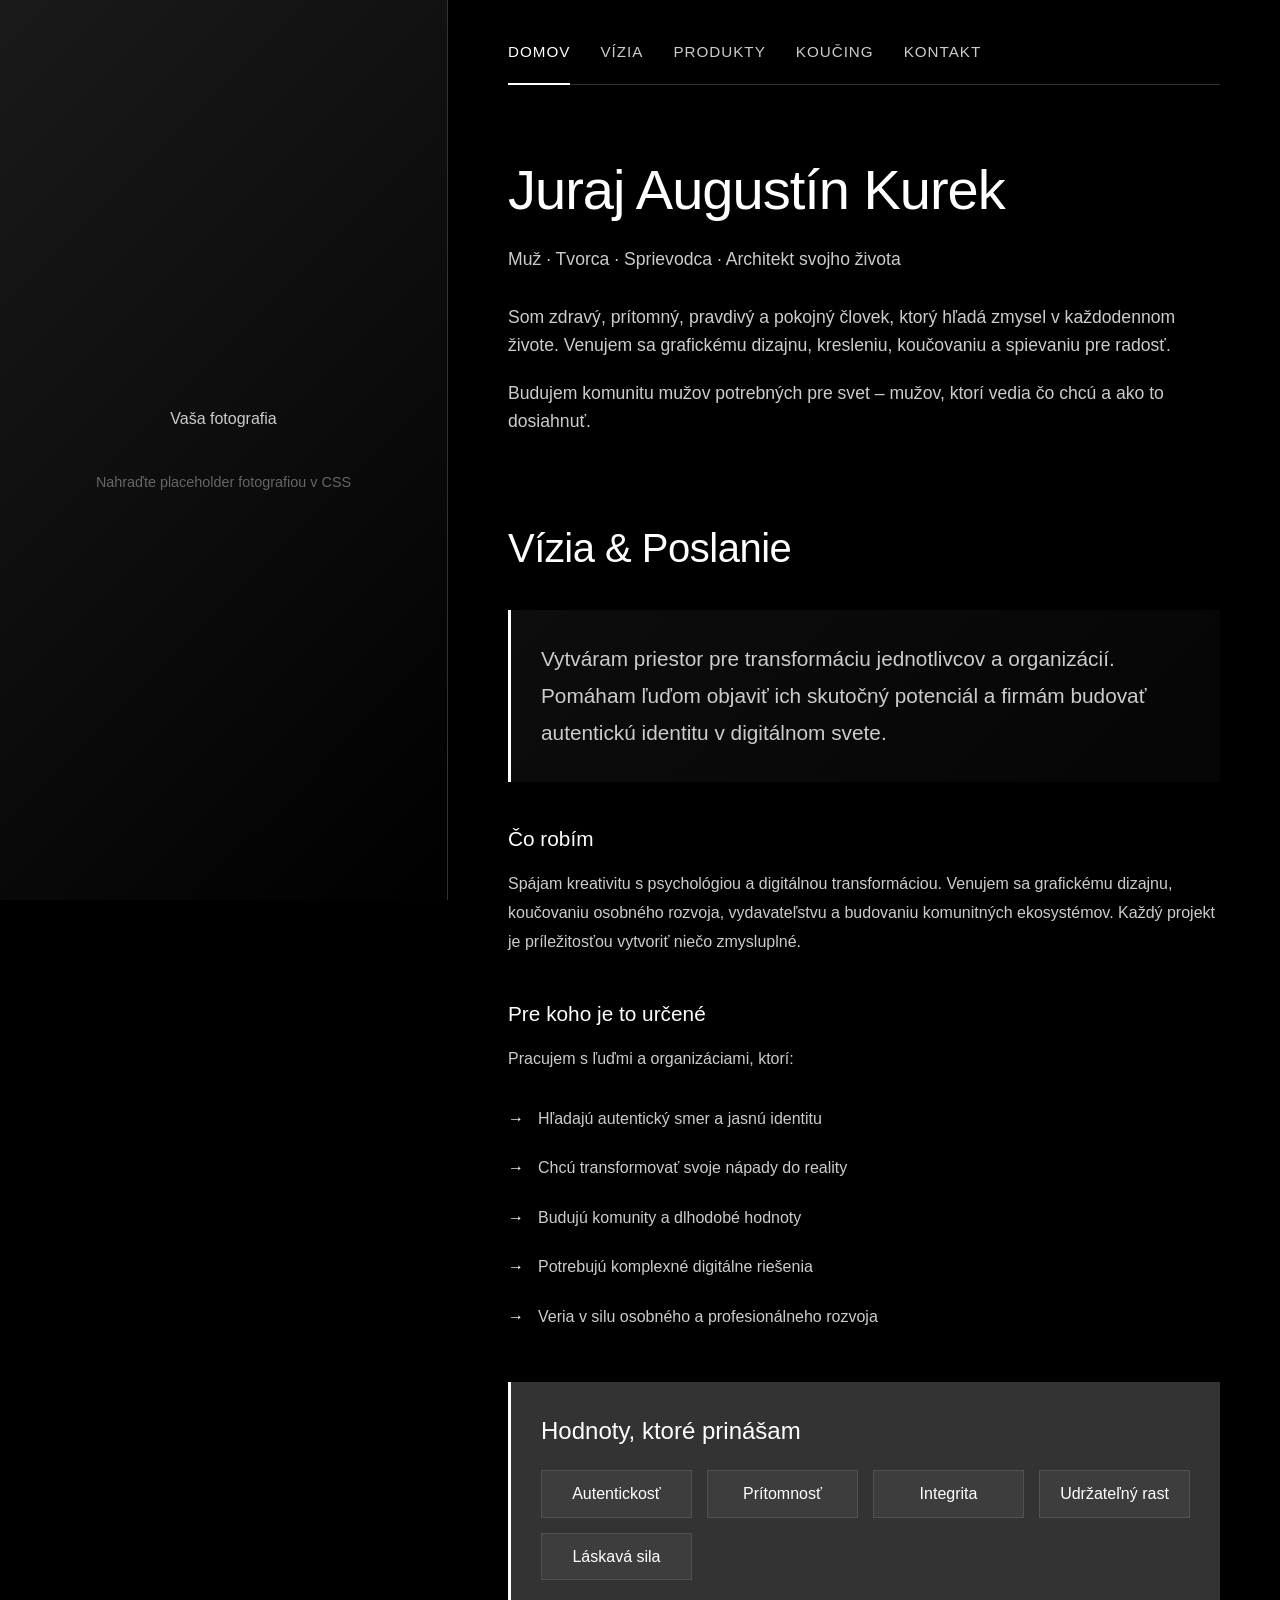
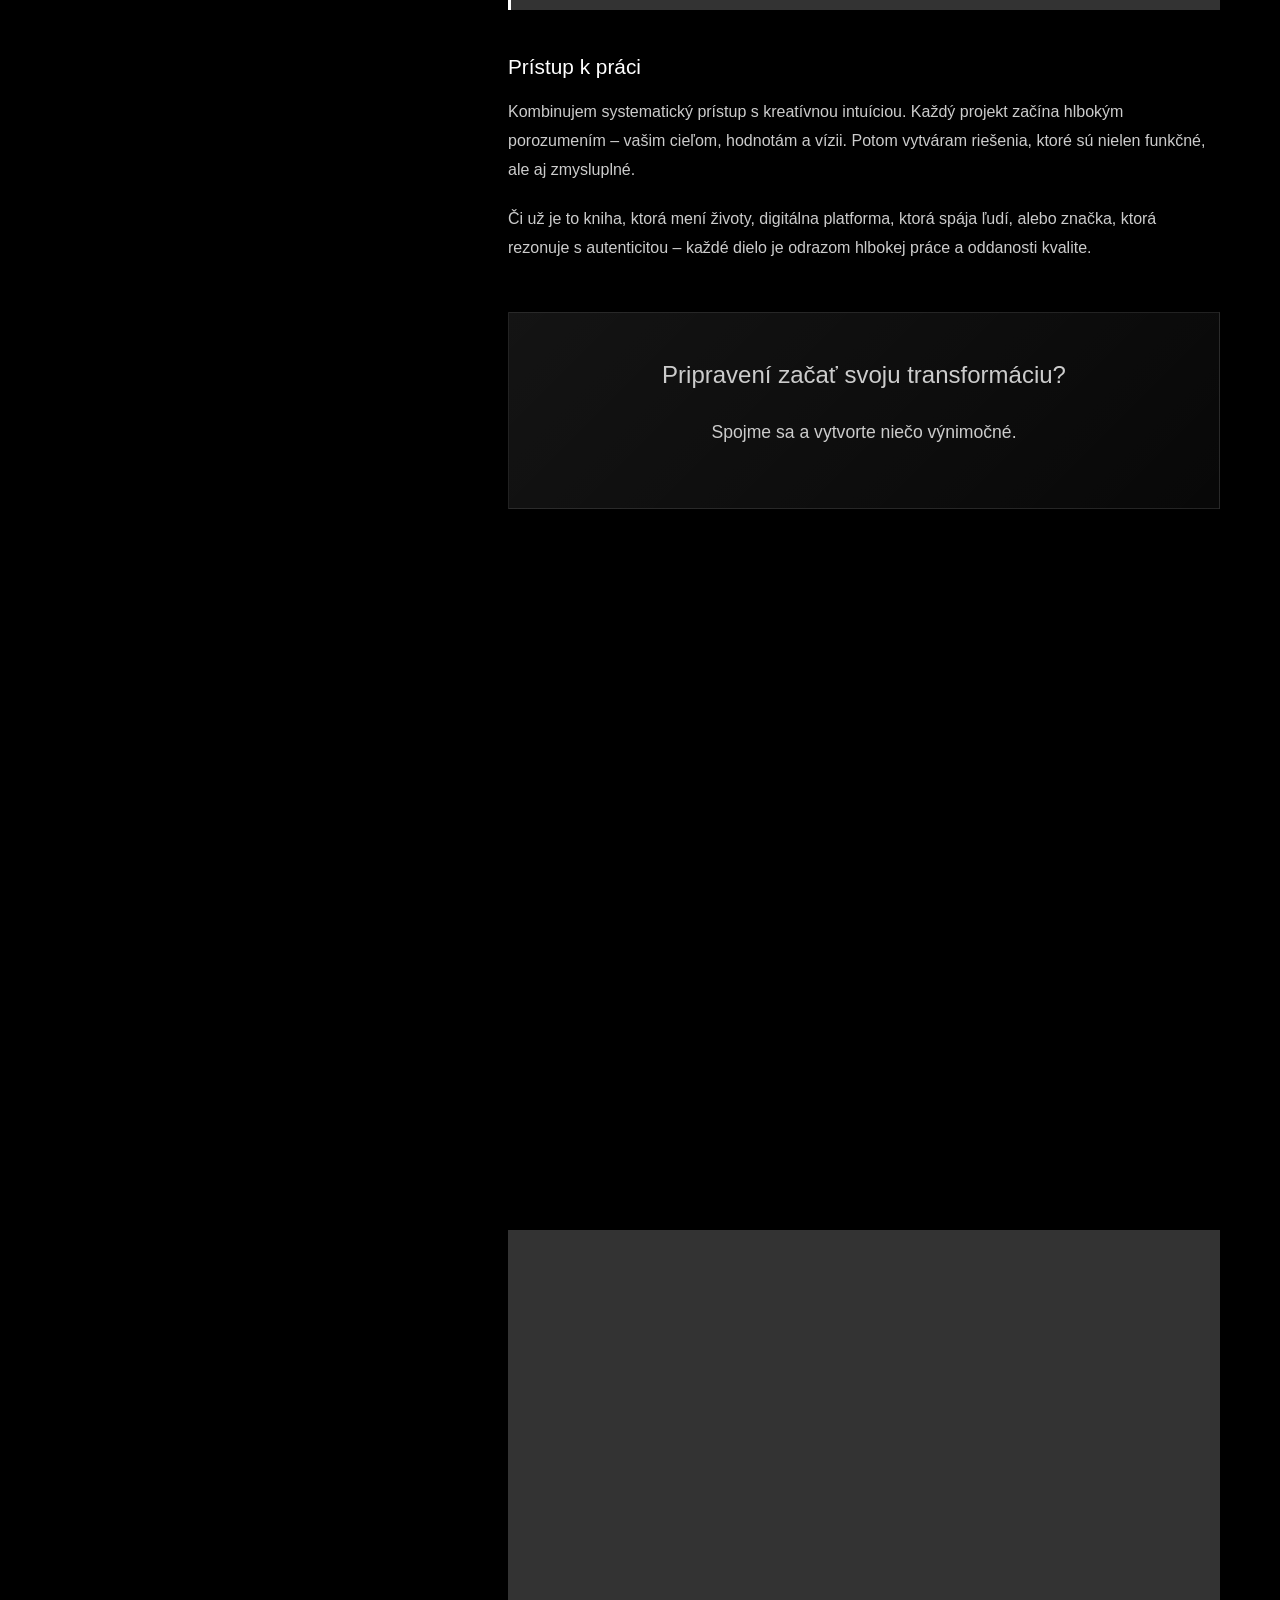
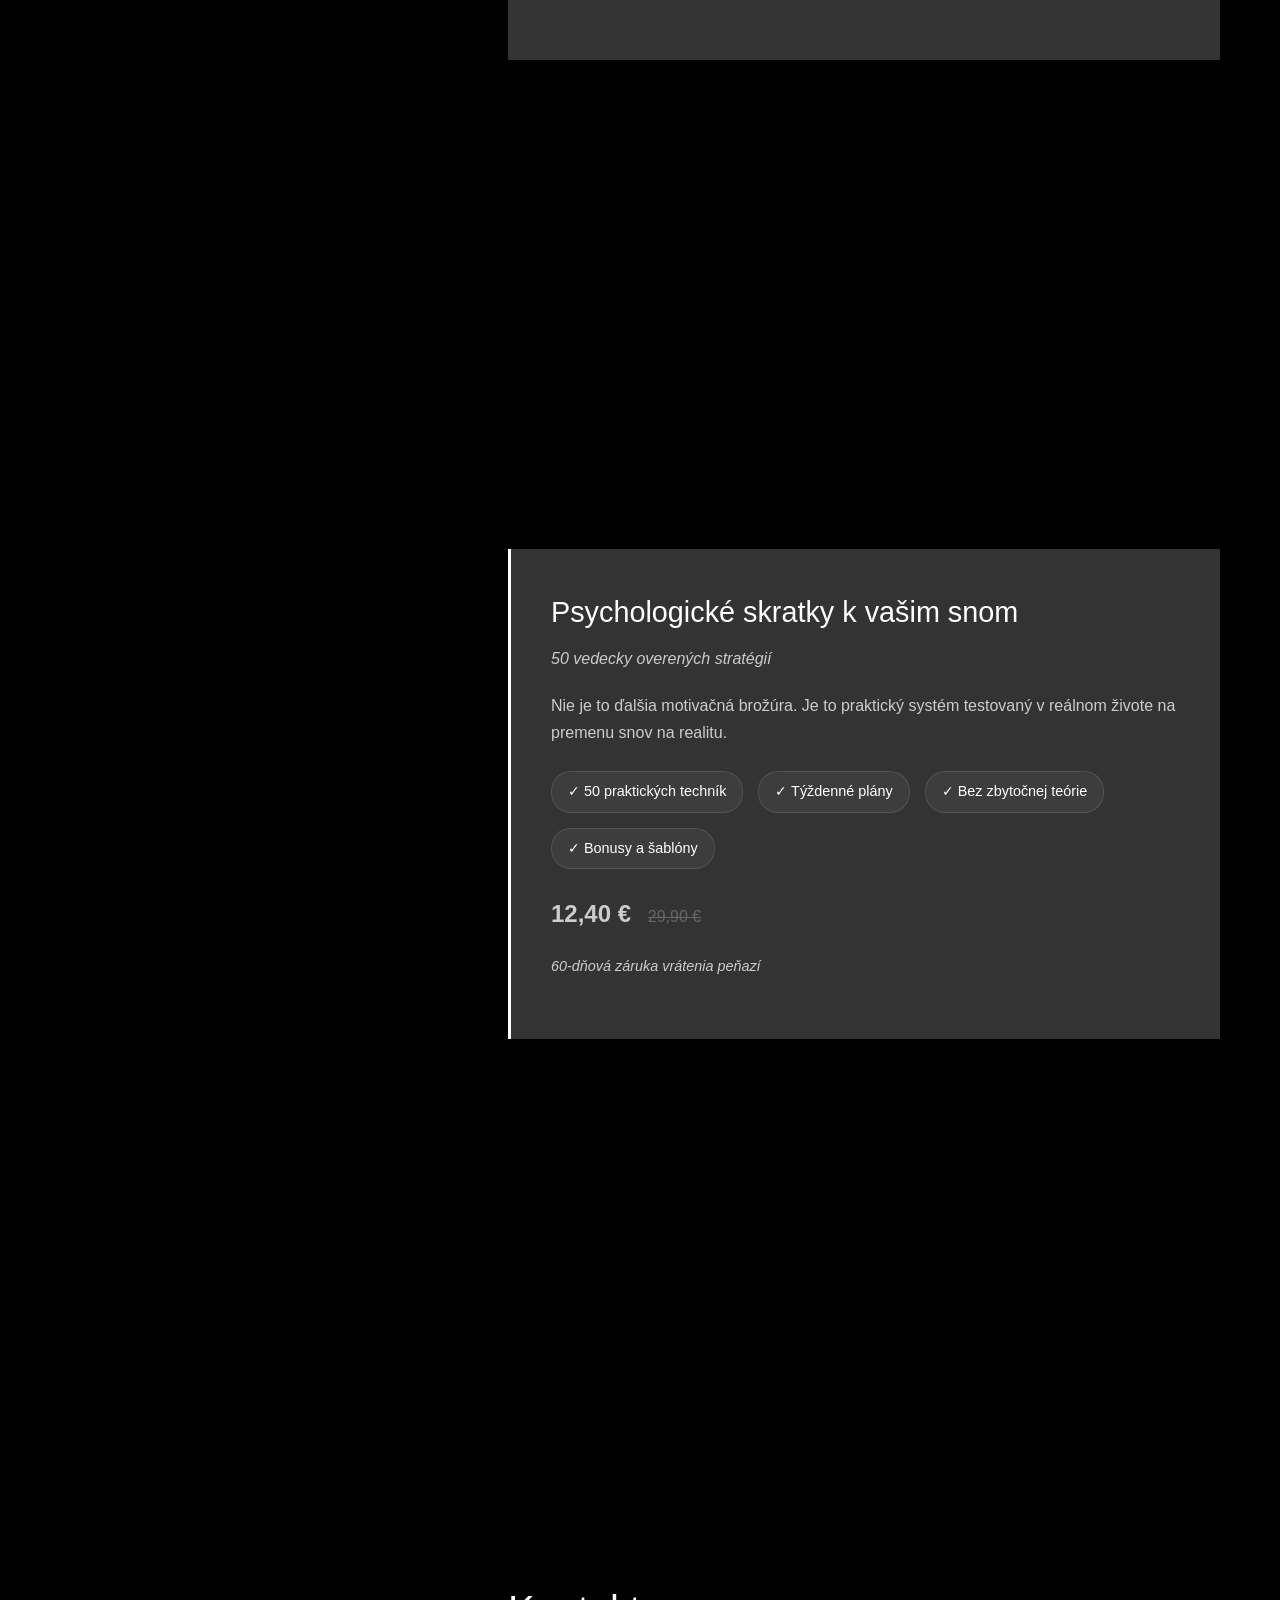
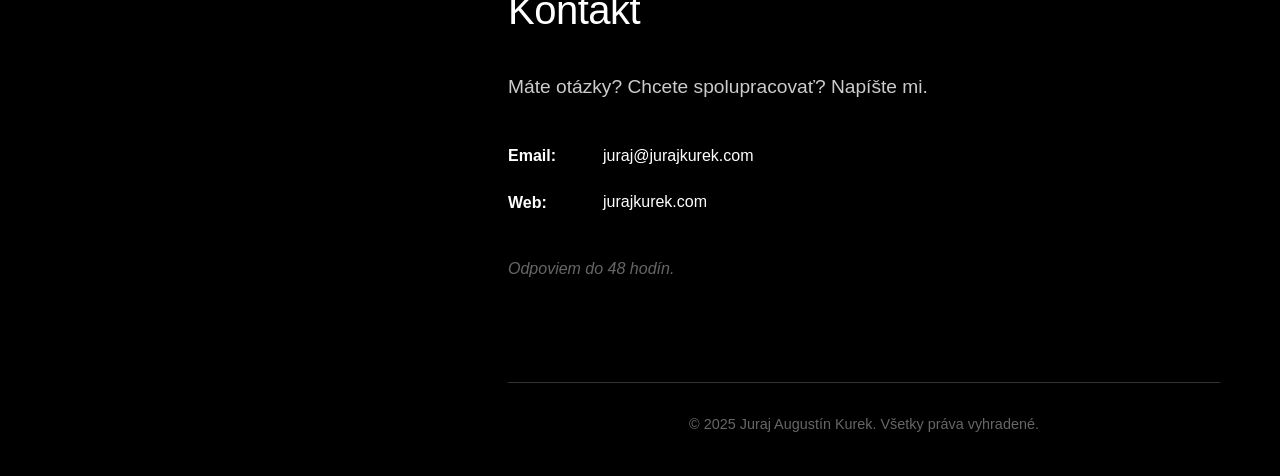
<file: portfolio/index.html>
<!DOCTYPE html>
<html lang="sk">
<head>
    <meta charset="UTF-8">
    <meta name="viewport" content="width=device-width, initial-scale=1.0">
    <title>Juraj Augustín Kurek - Portfolio</title>
    <link rel="stylesheet" href="style.css">
</head>
<body>
    <!-- Ľavá strana s fotografiou -->
    <div class="left-section">
        <div class="photo-container">
            <!-- Sem pridajte vašu fotografiu -->
            <div class="photo-placeholder">
                <p>Vaša fotografia</p>
                <p class="small">Nahraďte placeholder fotografiou v CSS</p>
            </div>
        </div>
    </div>

    <!-- Pravá strana s obsahom -->
    <div class="right-section">
        <div class="content-wrapper">
            <!-- Navigácia -->
            <nav class="navigation">
                <a href="#home" class="nav-link active">Domov</a>
                <a href="#vision" class="nav-link">Vízia</a>
                <a href="#products" class="nav-link">Produkty</a>
                <a href="coaching.html" class="nav-link">Koučing</a>
                <a href="#contact" class="nav-link">Kontakt</a>
            </nav>

            <!-- Hlavná sekcia -->
            <section id="home" class="section">
                <h1 class="main-title">Juraj Augustín Kurek</h1>
                <p class="subtitle">Muž · Tvorca · Sprievodca · Architekt svojho života</p>
                <div class="intro">
                    <p>Som zdravý, prítomný, pravdivý a pokojný človek, ktorý hľadá zmysel v každodennom živote. Venujem sa grafickému dizajnu, kresleniu, koučovaniu a spievaniu pre radosť.</p>
                    <p>Budujem komunitu mužov potrebných pre svet – mužov, ktorí vedia čo chcú a ako to dosiahnuť.</p>
                </div>
            </section>

            <!-- Sekcia Vízia -->
            <section id="vision" class="section">
                <h2 class="section-title">Vízia & Poslanie</h2>
                <div class="vision-content">
                    <p class="mission">Vytváram priestor pre transformáciu jednotlivcov a organizácií. Pomáham ľuďom objaviť ich skutočný potenciál a firmám budovať autentickú identitu v digitálnom svete.</p>

                    <h3 class="vision-subtitle">Čo robím</h3>
                    <p>Spájam kreativitu s psychológiou a digitálnou transformáciou. Venujem sa grafickému dizajnu, koučovaniu osobného rozvoja, vydavateľstvu a budovaniu komunitných ekosystémov. Každý projekt je príležitosťou vytvoriť niečo zmysluplné.</p>

                    <h3 class="vision-subtitle">Pre koho je to určené</h3>
                    <p>Pracujem s ľuďmi a organizáciami, ktorí:</p>
                    <ul class="vision-list">
                        <li>Hľadajú autentický smer a jasnú identitu</li>
                        <li>Chcú transformovať svoje nápady do reality</li>
                        <li>Budujú komunity a dlhodobé hodnoty</li>
                        <li>Potrebujú komplexné digitálne riešenia</li>
                        <li>Veria v silu osobného a profesionálneho rozvoja</li>
                    </ul>

                    <div class="values">
                        <h3>Hodnoty, ktoré prinášam</h3>
                        <ul>
                            <li>Autentickosť</li>
                            <li>Prítomnosť</li>
                            <li>Integrita</li>
                            <li>Udržateľný rast</li>
                            <li>Láskavá sila</li>
                        </ul>
                    </div>

                    <h3 class="vision-subtitle">Prístup k práci</h3>
                    <p>Kombinujem systematický prístup s kreatívnou intuíciou. Každý projekt začína hlbokým porozumením – vašim cieľom, hodnotám a vízii. Potom vytváram riešenia, ktoré sú nielen funkčné, ale aj zmysluplné.</p>

                    <p>Či už je to kniha, ktorá mení životy, digitálna platforma, ktorá spája ľudí, alebo značka, ktorá rezonuje s autenticitou – každé dielo je odrazom hlbokej práce a oddanosti kvalite.</p>

                    <div class="cta-box">
                        <p class="cta-text">Pripravení začať svoju transformáciu?</p>
                        <p>Spojme sa a vytvorte niečo výnimočné.</p>
                    </div>
                </div>
            </section>

            <!-- Sekcia Produkty a služby -->
            <section id="products" class="section">
                <h2 class="section-title">Produkty & Služby</h2>

                <!-- (Ne)potrebný muž -->
                <div class="product-card">
                    <h3>(Ne)potrebný muž</h3>
                    <p class="product-subtitle">Veľký manifest o ceste mladého muž za pravdou, zmyslom a skutočnou mužnosťou</p>
                    <p>Kniha, ktorá pomáha mladým mužom nájsť svoju cestu v modernom svete. Nie je to učebnica ani motivačný manuál – je to otvorené srdce mladého človeka, ktorý sa odvážil pozrieť do vlastného zrkadla.</p>
                    <div class="product-features">
                        <span class="feature">✓ 6 častí, 48 kapitol</span>
                        <span class="feature">✓ Pracovná kniha s cvičeniami</span>
                        <span class="feature">✓ Osobný manifest</span>
                        <span class="feature">✓ Prístup do komunity</span>
                    </div>
                    <p class="price">24,90 € <span class="old-price">39,90 €</span></p>
                    <p class="note">Vydanie: 7. november 2025</p>
                </div>

                <!-- Bratstvo Potrebných Mužov -->
                <div class="product-card">
                    <h3>Bratstvo Potrebných Mužov</h3>
                    <p class="product-subtitle">Exkluzívna komunita pre čitateľov knihy</p>
                    <p>Skutočná zmena sa deje v komunite. Priestor pre úprimné rozhovory, vzájomnú podporu a rast medzi mužmi, ktorí rozumejú tvojim pochybnostiam.</p>
                    <div class="product-features">
                        <span class="feature">💬 Úprimné rozhovory</span>
                        <span class="feature">🎯 Praktické kurzy</span>
                        <span class="feature">🤝 Vzájomná zodpovednosť</span>
                        <span class="feature">🏢 Online & offline stretnutia</span>
                    </div>
                    <p class="note">Prístup s pozývacím kódom z knihy</p>
                </div>

                <!-- ElissiaTea -->
                <div class="product-card">
                    <h3>ElissiaTea</h3>
                    <p class="product-subtitle">Viac než čaj — rituál pokoja v hlučnej dobe</p>
                    <p>Prémiové čaje pre denné rituály pokoja. Od jemného prebúdzania až po pokojné uloženie – kompletná cesta k vnútornému pokoju.</p>
                    <div class="product-features">
                        <span class="feature">🌅 Ranný rituál</span>
                        <span class="feature">⚡ Energizujúce ráno</span>
                        <span class="feature">⚖️ Denná rovnováha</span>
                        <span class="feature">🌙 Večerný pokoj</span>
                    </div>
                    <p class="note">4 rituály na každý deň + vernostný program</p>
                </div>

                <!-- Psychologické skratky -->
                <div class="product-card">
                    <h3>Psychologické skratky k vašim snom</h3>
                    <p class="product-subtitle">50 vedecky overených stratégií</p>
                    <p>Nie je to ďalšia motivačná brožúra. Je to praktický systém testovaný v reálnom živote na premenu snov na realitu.</p>
                    <div class="product-features">
                        <span class="feature">✓ 50 praktických techník</span>
                        <span class="feature">✓ Týždenné plány</span>
                        <span class="feature">✓ Bez zbytočnej teórie</span>
                        <span class="feature">✓ Bonusy a šablóny</span>
                    </div>
                    <p class="price">12,40 € <span class="old-price">29,90 €</span></p>
                    <p class="note">60-dňová záruka vrátenia peňazí</p>
                </div>

                <!-- Webtováreň -->
                <div class="product-card">
                    <h3>Webtováreň</h3>
                    <p class="product-subtitle">Digital Transformation Factory</p>
                    <p>Branding & digitálna transformácia pre novú éru biznisu. Vizuálna identita, web a digitálna ekonomika budúcnosti.</p>
                    <div class="product-features">
                        <span class="feature">🎨 Brand Identity</span>
                        <span class="feature">🌐 Web & Platformy</span>
                        <span class="feature">👥 Community systémy</span>
                        <span class="feature">🚀 Full Transformation</span>
                    </div>
                    <p class="note">Od €990 | Bezplatná strategická konzultácia</p>
                </div>
            </section>

            <!-- Sekcia Kontakt -->
            <section id="contact" class="section">
                <h2 class="section-title">Kontakt</h2>
                <div class="contact-content">
                    <p class="contact-intro">Máte otázky? Chcete spolupracovať? Napíšte mi.</p>

                    <div class="contact-info">
                        <div class="contact-item">
                            <span class="contact-label">Email:</span>
                            <a href="mailto:juraj@jurajkurek.com" class="contact-link">juraj@jurajkurek.com</a>
                        </div>

                        <div class="contact-item">
                            <span class="contact-label">Web:</span>
                            <a href="https://jurajkurek.com" class="contact-link" target="_blank">jurajkurek.com</a>
                        </div>
                    </div>

                    <p class="contact-note">Odpoviem do 48 hodín.</p>
                </div>
            </section>

            <!-- Footer -->
            <footer class="footer">
                <p>&copy; 2025 Juraj Augustín Kurek. Všetky práva vyhradené.</p>
            </footer>
        </div>
    </div>

    <script src="script.js"></script>
</body>
</html>
</file>
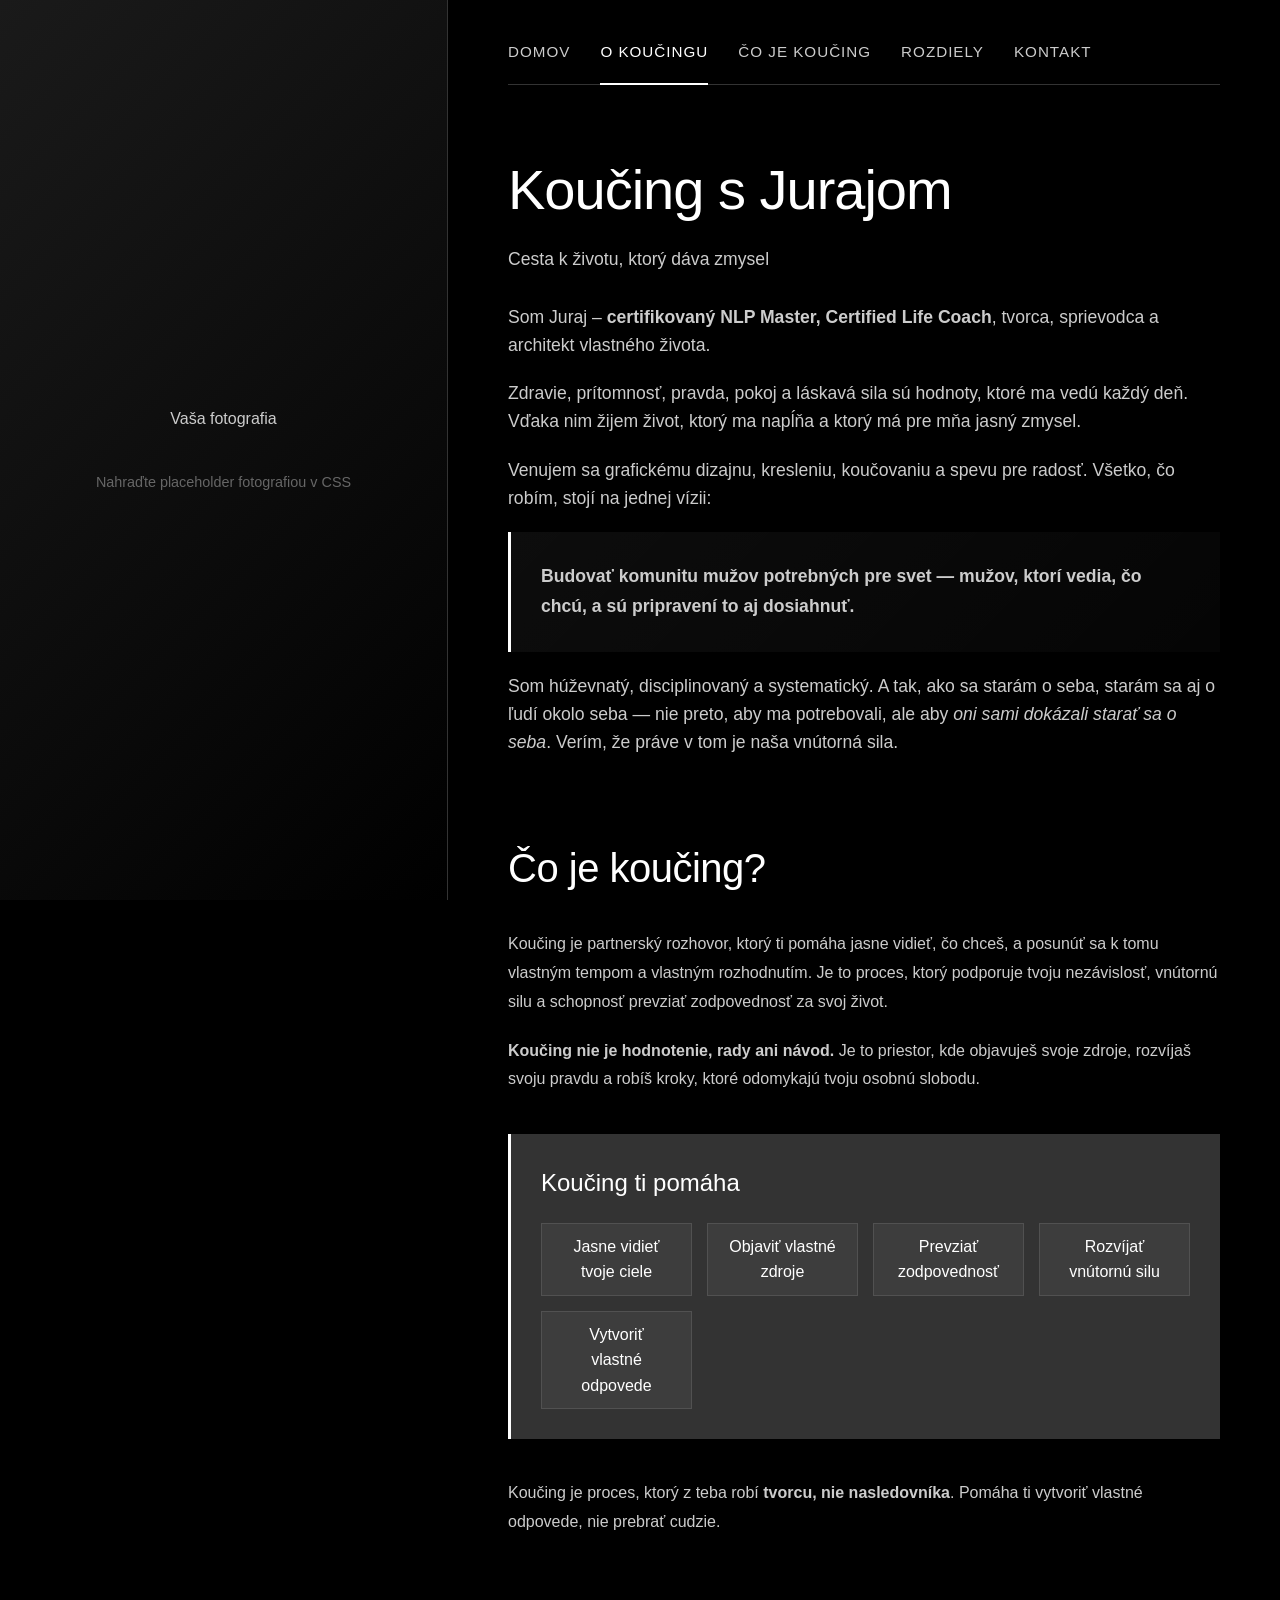
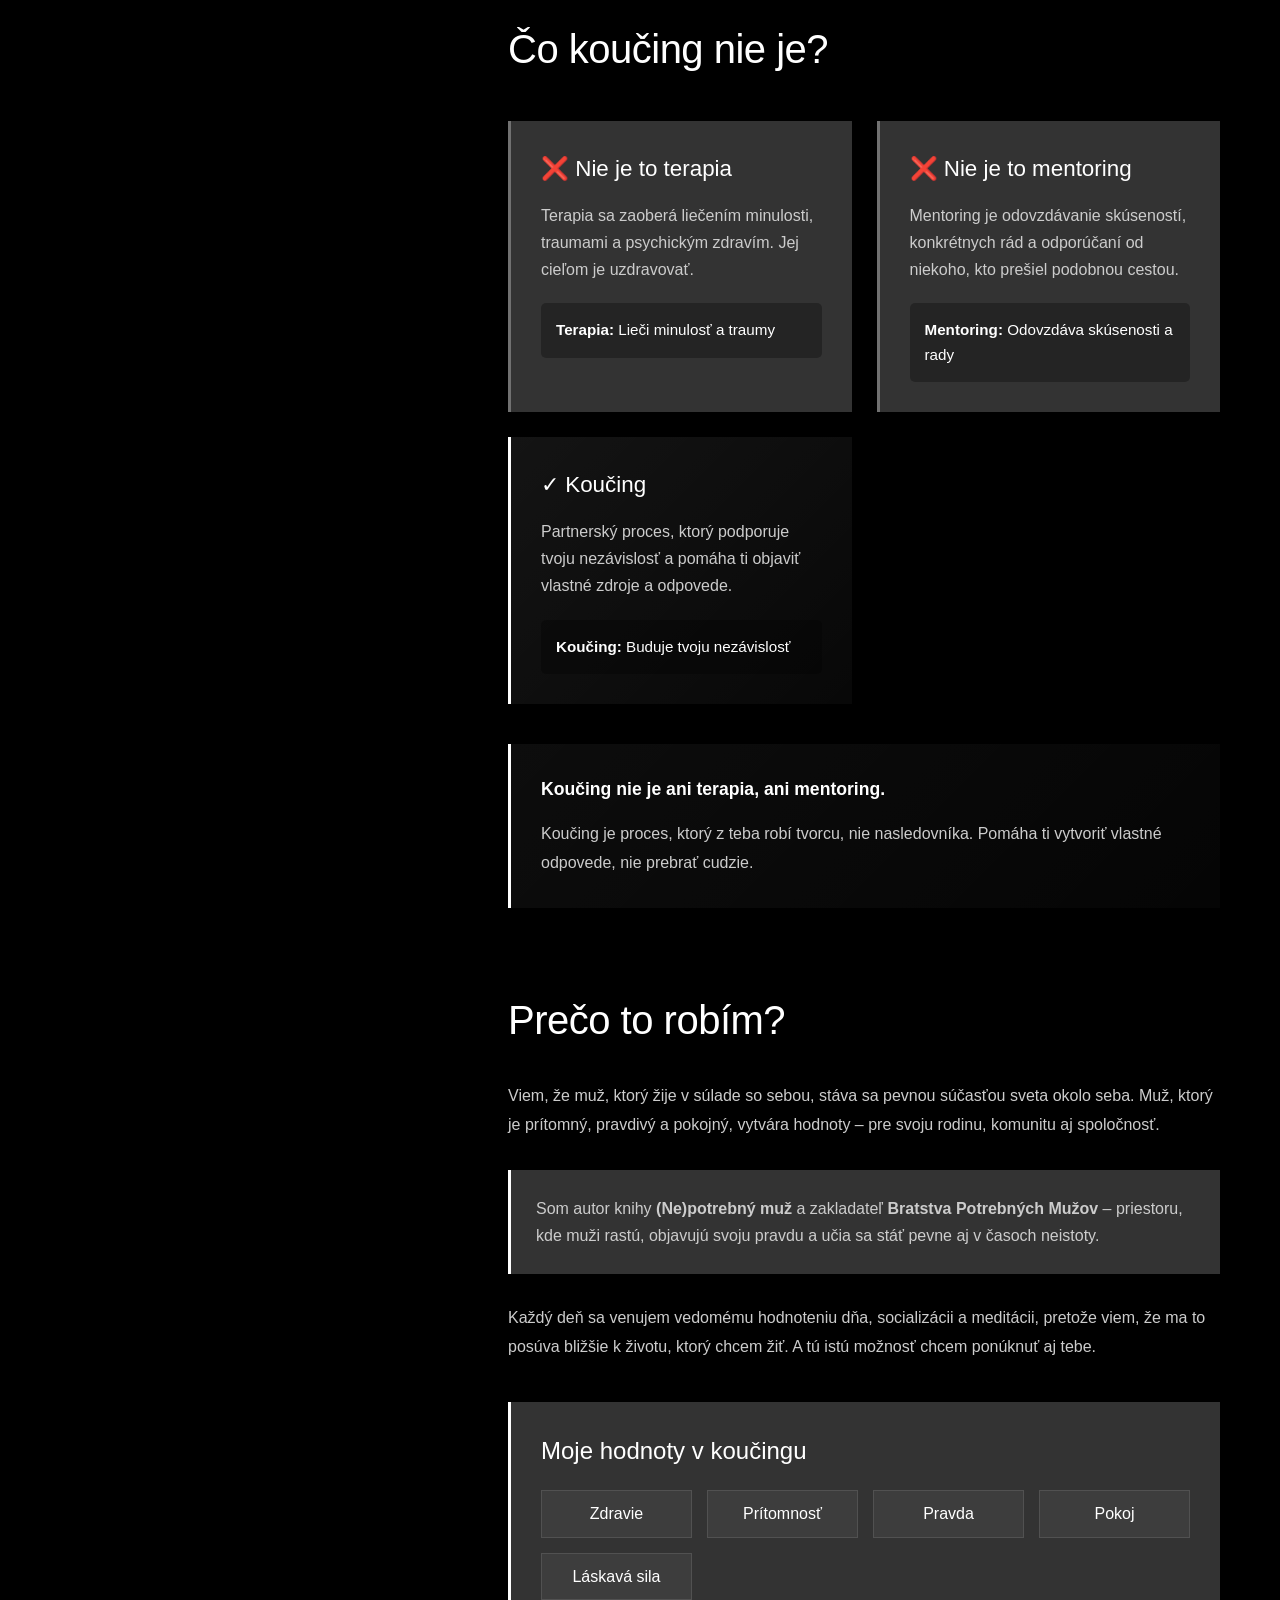
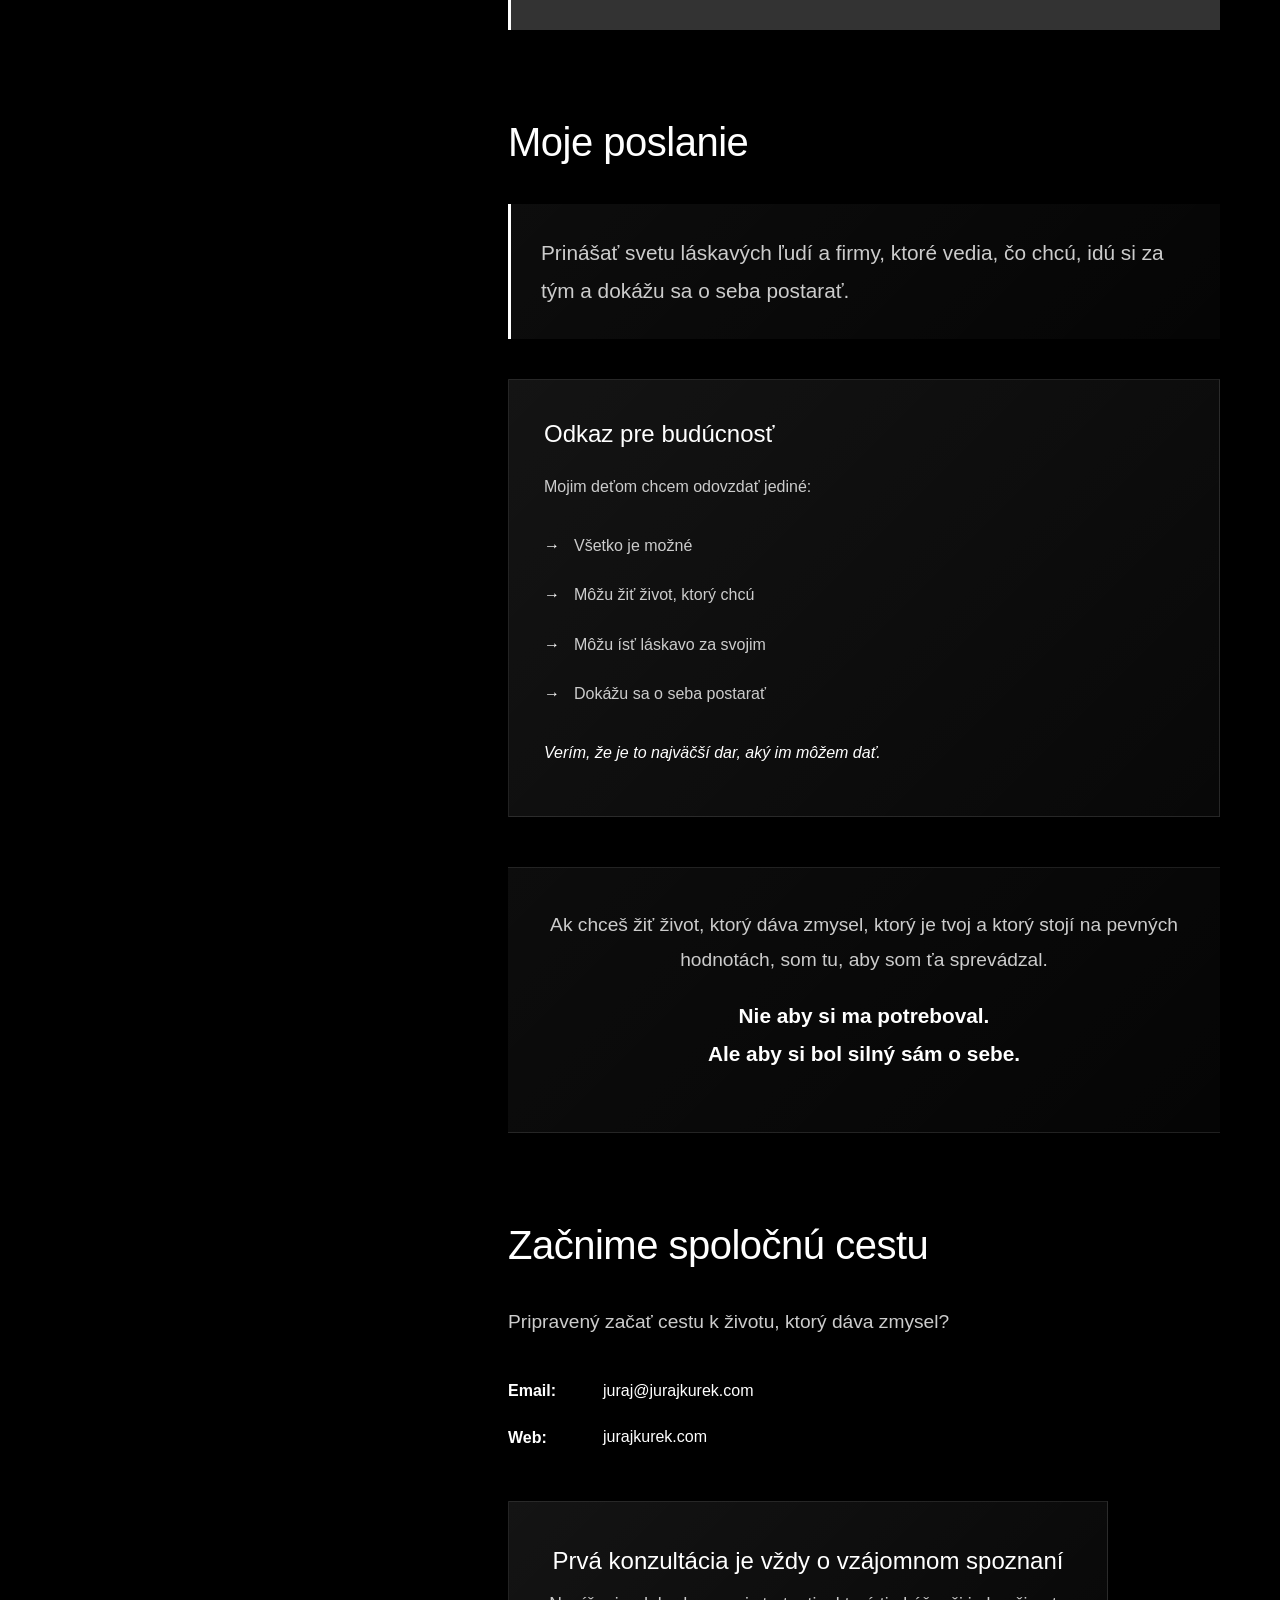
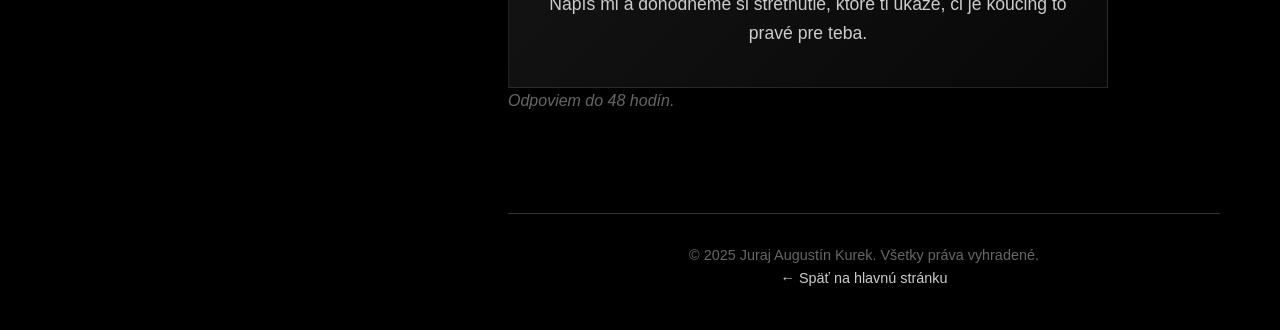
<file: portfolio/coaching.html>
<!DOCTYPE html>
<html lang="sk">
<head>
    <meta charset="UTF-8">
    <meta name="viewport" content="width=device-width, initial-scale=1.0">
    <title>Koučing s Jurajom - Cesta k životu, ktorý dáva zmysel</title>
    <link rel="stylesheet" href="style.css">
</head>
<body>
    <!-- Ľavá strana s fotografiou -->
    <div class="left-section">
        <div class="photo-container">
            <!-- Sem pridajte vašu fotografiu -->
            <div class="photo-placeholder">
                <p>Vaša fotografia</p>
                <p class="small">Nahraďte placeholder fotografiou v CSS</p>
            </div>
        </div>
    </div>

    <!-- Pravá strana s obsahom -->
    <div class="right-section">
        <div class="content-wrapper">
            <!-- Navigácia -->
            <nav class="navigation">
                <a href="index.html" class="nav-link">Domov</a>
                <a href="#intro" class="nav-link active">O koučingu</a>
                <a href="#what-is" class="nav-link">Čo je koučing</a>
                <a href="#what-not" class="nav-link">Rozdiely</a>
                <a href="#contact" class="nav-link">Kontakt</a>
            </nav>

            <!-- Hlavná sekcia -->
            <section id="intro" class="section">
                <h1 class="main-title">Koučing s Jurajom</h1>
                <p class="subtitle">Cesta k životu, ktorý dáva zmysel</p>
                <div class="intro">
                    <p>Som Juraj – <strong>certifikovaný NLP Master, Certified Life Coach</strong>, tvorca, sprievodca a architekt vlastného života.</p>

                    <p>Zdravie, prítomnosť, pravda, pokoj a láskavá sila sú hodnoty, ktoré ma vedú každý deň. Vďaka nim žijem život, ktorý ma napĺňa a ktorý má pre mňa jasný zmysel.</p>

                    <p>Venujem sa grafickému dizajnu, kresleniu, koučovaniu a spevu pre radosť. Všetko, čo robím, stojí na jednej vízii:</p>

                    <p class="mission"><strong>Budovať komunitu mužov potrebných pre svet — mužov, ktorí vedia, čo chcú, a sú pripravení to aj dosiahnuť.</strong></p>

                    <p>Som húževnatý, disciplinovaný a systematický. A tak, ako sa starám o seba, starám sa aj o ľudí okolo seba — nie preto, aby ma potrebovali, ale aby <em>oni sami dokázali starať sa o seba</em>. Verím, že práve v tom je naša vnútorná sila.</p>
                </div>
            </section>

            <!-- Sekcia Čo je koučing -->
            <section id="what-is" class="section">
                <h2 class="section-title">Čo je koučing?</h2>
                <div class="vision-content">
                    <p>Koučing je partnerský rozhovor, ktorý ti pomáha jasne vidieť, čo chceš, a posunúť sa k tomu vlastným tempom a vlastným rozhodnutím. Je to proces, ktorý podporuje tvoju nezávislosť, vnútornú silu a schopnosť prevziať zodpovednosť za svoj život.</p>

                    <p><strong>Koučing nie je hodnotenie, rady ani návod.</strong> Je to priestor, kde objavuješ svoje zdroje, rozvíjaš svoju pravdu a robíš kroky, ktoré odomykajú tvoju osobnú slobodu.</p>

                    <div class="values">
                        <h3>Koučing ti pomáha</h3>
                        <ul>
                            <li>Jasne vidieť tvoje ciele</li>
                            <li>Objaviť vlastné zdroje</li>
                            <li>Prevziať zodpovednosť</li>
                            <li>Rozvíjať vnútornú silu</li>
                            <li>Vytvoriť vlastné odpovede</li>
                        </ul>
                    </div>

                    <p>Koučing je proces, ktorý z teba robí <strong>tvorcu, nie nasledovníka</strong>. Pomáha ti vytvoriť vlastné odpovede, nie prebrať cudzie.</p>
                </div>
            </section>

            <!-- Sekcia Čo koučing nie je -->
            <section id="what-not" class="section">
                <h2 class="section-title">Čo koučing nie je?</h2>

                <div class="comparison-grid">
                    <div class="comparison-card">
                        <h3>❌ Nie je to terapia</h3>
                        <p>Terapia sa zaoberá liečením minulosti, traumami a psychickým zdravím. Jej cieľom je uzdravovať.</p>
                        <div class="comparison-detail">
                            <strong>Terapia:</strong> Lieči minulosť a traumy
                        </div>
                    </div>

                    <div class="comparison-card">
                        <h3>❌ Nie je to mentoring</h3>
                        <p>Mentoring je odovzdávanie skúseností, konkrétnych rád a odporúčaní od niekoho, kto prešiel podobnou cestou.</p>
                        <div class="comparison-detail">
                            <strong>Mentoring:</strong> Odovzdáva skúsenosti a rady
                        </div>
                    </div>

                    <div class="comparison-card highlight">
                        <h3>✓ Koučing</h3>
                        <p>Partnerský proces, ktorý podporuje tvoju nezávislosť a pomáha ti objaviť vlastné zdroje a odpovede.</p>
                        <div class="comparison-detail">
                            <strong>Koučing:</strong> Buduje tvoju nezávislosť
                        </div>
                    </div>
                </div>

                <div class="key-message">
                    <p><strong>Koučing nie je ani terapia, ani mentoring.</strong></p>
                    <p>Koučing je proces, ktorý z teba robí tvorcu, nie nasledovníka. Pomáha ti vytvoriť vlastné odpovede, nie prebrať cudzie.</p>
                </div>
            </section>

            <!-- Sekcia Prečo to robím -->
            <section id="why" class="section">
                <h2 class="section-title">Prečo to robím?</h2>
                <div class="vision-content">
                    <p>Viem, že muž, ktorý žije v súlade so sebou, stáva sa pevnou súčasťou sveta okolo seba. Muž, ktorý je prítomný, pravdivý a pokojný, vytvára hodnoty – pre svoju rodinu, komunitu aj spoločnosť.</p>

                    <div class="author-work">
                        <p>Som autor knihy <strong>(Ne)potrebný muž</strong> a zakladateľ <strong>Bratstva Potrebných Mužov</strong> – priestoru, kde muži rastú, objavujú svoju pravdu a učia sa stáť pevne aj v časoch neistoty.</p>
                    </div>

                    <p>Každý deň sa venujem vedomému hodnoteniu dňa, socializácii a meditácii, pretože viem, že ma to posúva bližšie k životu, ktorý chcem žiť. A tú istú možnosť chcem ponúknuť aj tebe.</p>

                    <div class="values">
                        <h3>Moje hodnoty v koučingu</h3>
                        <ul>
                            <li>Zdravie</li>
                            <li>Prítomnosť</li>
                            <li>Pravda</li>
                            <li>Pokoj</li>
                            <li>Láskavá sila</li>
                        </ul>
                    </div>
                </div>
            </section>

            <!-- Sekcia Poslanie -->
            <section id="mission" class="section">
                <h2 class="section-title">Moje poslanie</h2>
                <div class="vision-content">
                    <p class="mission">Prinášať svetu láskavých ľudí a firmy, ktoré vedia, čo chcú, idú si za tým a dokážu sa o seba postarať.</p>

                    <div class="legacy-box">
                        <h3>Odkaz pre budúcnosť</h3>
                        <p>Mojim deťom chcem odovzdať jediné:</p>
                        <ul class="vision-list">
                            <li>Všetko je možné</li>
                            <li>Môžu žiť život, ktorý chcú</li>
                            <li>Môžu ísť láskavo za svojim</li>
                            <li>Dokážu sa o seba postarať</li>
                        </ul>
                        <p><em>Verím, že je to najväčší dar, aký im môžem dať.</em></p>
                    </div>

                    <div class="final-message">
                        <p>Ak chceš žiť život, ktorý dáva zmysel, ktorý je tvoj a ktorý stojí na pevných hodnotách, som tu, aby som ťa sprevádzal.</p>
                        <p><strong>Nie aby si ma potreboval.<br>Ale aby si bol silný sám o sebe.</strong></p>
                    </div>
                </div>
            </section>

            <!-- Sekcia Kontakt -->
            <section id="contact" class="section">
                <h2 class="section-title">Začnime spoločnú cestu</h2>
                <div class="contact-content">
                    <p class="contact-intro">Pripravený začať cestu k životu, ktorý dáva zmysel?</p>

                    <div class="contact-info">
                        <div class="contact-item">
                            <span class="contact-label">Email:</span>
                            <a href="mailto:juraj@jurajkurek.com" class="contact-link">juraj@jurajkurek.com</a>
                        </div>

                        <div class="contact-item">
                            <span class="contact-label">Web:</span>
                            <a href="https://jurajkurek.com" class="contact-link" target="_blank">jurajkurek.com</a>
                        </div>
                    </div>

                    <div class="cta-box">
                        <p class="cta-text">Prvá konzultácia je vždy o vzájomnom spoznaní</p>
                        <p>Napíš mi a dohodneme si stretnutie, ktoré ti ukáže, či je koučing to pravé pre teba.</p>
                    </div>

                    <p class="contact-note">Odpoviem do 48 hodín.</p>
                </div>
            </section>

            <!-- Footer -->
            <footer class="footer">
                <p>&copy; 2025 Juraj Augustín Kurek. Všetky práva vyhradené.</p>
                <p><a href="index.html" style="color: var(--gray); text-decoration: none;">← Späť na hlavnú stránku</a></p>
            </footer>
        </div>
    </div>

    <script src="script.js"></script>
</body>
</html>
</file>
<file: portfolio/style.css>
/* Reset a základné štýly */
* {
    margin: 0;
    padding: 0;
    box-sizing: border-box;
}

:root {
    --black: #000000;
    --white: #ffffff;
    --gray: #cccccc;
    --dark-gray: #333333;
    --light-gray: #f5f5f5;
    --accent: #666666;
}

html {
    scroll-behavior: smooth;
}

body {
    font-family: 'Segoe UI', Tahoma, Geneva, Verdana, sans-serif;
    background-color: var(--black);
    color: var(--white);
    line-height: 1.6;
    overflow-x: hidden;
}

/* Layout - Split screen */
.left-section {
    position: fixed;
    left: 0;
    top: 0;
    width: 35%;
    height: 100vh;
    background-color: var(--black);
    overflow: hidden;
}

.right-section {
    margin-left: 35%;
    min-height: 100vh;
    background-color: var(--black);
    padding: 40px 60px;
}

/* Fotografia - placeholder */
.photo-container {
    width: 100%;
    height: 100%;
    display: flex;
    align-items: center;
    justify-content: center;
    overflow: hidden;
}

.photo-placeholder {
    width: 100%;
    height: 100%;
    background: linear-gradient(135deg, #1a1a1a 0%, #000000 100%);
    display: flex;
    flex-direction: column;
    align-items: center;
    justify-content: center;
    border-right: 1px solid var(--dark-gray);
    filter: grayscale(100%);
    /*
    Nahraďte toto skutočnou fotografiou:
    background-image: url('vasa-fotografia.jpg');
    background-size: cover;
    background-position: center;
    clip-path: inset(0 50% 0 0); /* Zobrazí len ľavú polovicu */
    */
}

.photo-placeholder p {
    color: var(--gray);
    text-align: center;
    padding: 20px;
}

.photo-placeholder .small {
    font-size: 0.9rem;
    color: var(--accent);
}

/* Navigácia */
.navigation {
    display: flex;
    gap: 30px;
    margin-bottom: 60px;
    padding-bottom: 20px;
    border-bottom: 1px solid var(--dark-gray);
}

.nav-link {
    color: var(--gray);
    text-decoration: none;
    font-size: 0.95rem;
    text-transform: uppercase;
    letter-spacing: 1px;
    transition: color 0.3s ease;
    position: relative;
}

.nav-link:hover,
.nav-link.active {
    color: var(--white);
}

.nav-link.active::after {
    content: '';
    position: absolute;
    bottom: -21px;
    left: 0;
    width: 100%;
    height: 2px;
    background-color: var(--white);
}

/* Sekcie */
.section {
    margin-bottom: 80px;
    opacity: 0;
    animation: fadeIn 0.8s ease forwards;
}

@keyframes fadeIn {
    from {
        opacity: 0;
        transform: translateY(20px);
    }
    to {
        opacity: 1;
        transform: translateY(0);
    }
}

/* Typografia */
.main-title {
    font-size: 3.5rem;
    font-weight: 300;
    margin-bottom: 10px;
    letter-spacing: -1px;
}

.subtitle {
    font-size: 1.1rem;
    color: var(--gray);
    margin-bottom: 30px;
    font-weight: 300;
}

.section-title {
    font-size: 2.5rem;
    font-weight: 300;
    margin-bottom: 30px;
    letter-spacing: -0.5px;
}

.intro p {
    margin-bottom: 20px;
    color: var(--gray);
    font-size: 1.1rem;
}

/* Vízia */
.vision-content p {
    margin-bottom: 20px;
    color: var(--gray);
    line-height: 1.8;
}

.vision-subtitle {
    font-size: 1.3rem;
    font-weight: 400;
    margin-top: 40px;
    margin-bottom: 15px;
    color: var(--white);
}

.vision-list {
    list-style: none;
    margin: 20px 0;
    padding: 0;
}

.vision-list li {
    padding: 12px 0 12px 30px;
    color: var(--gray);
    position: relative;
    line-height: 1.6;
}

.vision-list li::before {
    content: '→';
    position: absolute;
    left: 0;
    color: var(--white);
    font-weight: 600;
}

.values {
    background-color: var(--dark-gray);
    padding: 30px;
    margin: 40px 0;
    border-left: 3px solid var(--white);
}

.values h3 {
    font-size: 1.5rem;
    font-weight: 400;
    margin-bottom: 20px;
}

.values ul {
    list-style: none;
    display: grid;
    grid-template-columns: repeat(auto-fit, minmax(150px, 1fr));
    gap: 15px;
}

.values li {
    padding: 10px 20px;
    background-color: rgba(255, 255, 255, 0.05);
    border: 1px solid rgba(255, 255, 255, 0.1);
    text-align: center;
    transition: all 0.3s ease;
}

.values li:hover {
    background-color: rgba(255, 255, 255, 0.1);
    transform: translateY(-2px);
}

.mission {
    font-size: 1.3rem;
    font-weight: 400;
    padding: 30px;
    background: linear-gradient(135deg, rgba(255,255,255,0.05) 0%, rgba(255,255,255,0.02) 100%);
    border-left: 3px solid var(--white);
    margin: 0 0 30px 0;
    line-height: 1.7;
}

.cta-box {
    margin-top: 50px;
    padding: 40px;
    background: linear-gradient(135deg, rgba(255,255,255,0.08) 0%, rgba(255,255,255,0.03) 100%);
    border: 1px solid rgba(255, 255, 255, 0.1);
    text-align: center;
}

.cta-text {
    font-size: 1.5rem;
    font-weight: 500;
    color: var(--white);
    margin-bottom: 10px;
}

.cta-box p:last-child {
    color: var(--gray);
    font-size: 1.1rem;
}

/* Koučing - porovnávacie karty */
.comparison-grid {
    display: grid;
    grid-template-columns: repeat(auto-fit, minmax(280px, 1fr));
    gap: 25px;
    margin: 40px 0;
}

.comparison-card {
    background-color: var(--dark-gray);
    padding: 30px;
    border-left: 3px solid rgba(255, 255, 255, 0.3);
    transition: all 0.3s ease;
}

.comparison-card:hover {
    transform: translateY(-5px);
    border-left-color: var(--white);
}

.comparison-card.highlight {
    background: linear-gradient(135deg, rgba(255,255,255,0.08) 0%, rgba(255,255,255,0.03) 100%);
    border-left: 3px solid var(--white);
}

.comparison-card h3 {
    font-size: 1.4rem;
    font-weight: 400;
    margin-bottom: 15px;
}

.comparison-card p {
    color: var(--gray);
    line-height: 1.7;
    margin-bottom: 20px;
}

.comparison-detail {
    padding: 15px;
    background-color: rgba(0, 0, 0, 0.3);
    border-radius: 5px;
    font-size: 0.95rem;
}

.comparison-detail strong {
    color: var(--white);
}

.key-message {
    background: linear-gradient(135deg, rgba(255,255,255,0.05) 0%, rgba(255,255,255,0.02) 100%);
    padding: 30px;
    margin: 40px 0;
    border-left: 3px solid var(--white);
}

.key-message p {
    color: var(--gray);
    line-height: 1.8;
    margin-bottom: 15px;
}

.key-message p:last-child {
    margin-bottom: 0;
}

.key-message strong {
    color: var(--white);
    font-size: 1.1rem;
}

/* Koučing - autor work box */
.author-work {
    background-color: var(--dark-gray);
    padding: 25px;
    margin: 30px 0;
    border-left: 3px solid var(--white);
}

.author-work p {
    margin: 0;
    line-height: 1.7;
}

/* Koučing - legacy box */
.legacy-box {
    background: linear-gradient(135deg, rgba(255,255,255,0.08) 0%, rgba(255,255,255,0.03) 100%);
    padding: 35px;
    margin: 40px 0;
    border: 1px solid rgba(255, 255, 255, 0.1);
}

.legacy-box h3 {
    font-size: 1.5rem;
    font-weight: 400;
    margin-bottom: 20px;
    color: var(--white);
}

.legacy-box p {
    color: var(--gray);
    line-height: 1.7;
    margin-bottom: 15px;
}

.legacy-box em {
    color: var(--white);
    font-style: italic;
}

/* Koučing - final message */
.final-message {
    text-align: center;
    padding: 40px;
    margin: 50px 0;
    background: linear-gradient(135deg, rgba(255,255,255,0.05) 0%, rgba(255,255,255,0.02) 100%);
    border-top: 1px solid rgba(255, 255, 255, 0.1);
    border-bottom: 1px solid rgba(255, 255, 255, 0.1);
}

.final-message p {
    font-size: 1.2rem;
    line-height: 1.8;
    color: var(--gray);
    margin-bottom: 20px;
}

.final-message strong {
    color: var(--white);
    font-size: 1.3rem;
    display: block;
    margin-top: 10px;
}

/* Produkty */
.product-card {
    background-color: var(--dark-gray);
    padding: 40px;
    margin-bottom: 30px;
    border-left: 3px solid var(--white);
    transition: all 0.3s ease;
}

.product-card:hover {
    background-color: #3a3a3a;
    transform: translateX(10px);
}

.product-card h3 {
    font-size: 1.8rem;
    font-weight: 400;
    margin-bottom: 10px;
}

.product-subtitle {
    color: var(--gray);
    font-size: 1rem;
    margin-bottom: 20px;
    font-style: italic;
}

.product-card > p {
    color: var(--gray);
    margin-bottom: 20px;
    line-height: 1.7;
}

.product-features {
    display: flex;
    flex-wrap: wrap;
    gap: 15px;
    margin: 25px 0;
}

.feature {
    background-color: rgba(255, 255, 255, 0.05);
    padding: 8px 16px;
    border-radius: 20px;
    font-size: 0.9rem;
    border: 1px solid rgba(255, 255, 255, 0.1);
}

.price {
    font-size: 1.5rem;
    font-weight: 600;
    margin: 20px 0;
}

.old-price {
    font-size: 1rem;
    color: var(--accent);
    text-decoration: line-through;
    font-weight: 400;
    margin-left: 10px;
}

.note {
    color: var(--gray);
    font-size: 0.9rem;
    font-style: italic;
}

/* Kontakt */
.contact-content {
    max-width: 600px;
}

.contact-intro {
    font-size: 1.2rem;
    color: var(--gray);
    margin-bottom: 40px;
}

.contact-info {
    margin-bottom: 40px;
}

.contact-item {
    margin-bottom: 20px;
    display: flex;
    align-items: center;
    gap: 15px;
}

.contact-label {
    font-weight: 600;
    min-width: 80px;
}

.contact-link {
    color: var(--white);
    text-decoration: none;
    border-bottom: 1px solid transparent;
    transition: border-color 0.3s ease;
}

.contact-link:hover {
    border-bottom-color: var(--white);
}

.contact-note {
    color: var(--accent);
    font-style: italic;
}

/* Footer */
.footer {
    margin-top: 100px;
    padding-top: 30px;
    border-top: 1px solid var(--dark-gray);
    text-align: center;
    color: var(--accent);
    font-size: 0.9rem;
}

/* Responzívny dizajn */
@media (max-width: 1200px) {
    .left-section {
        width: 40%;
    }

    .right-section {
        margin-left: 40%;
        padding: 40px 40px;
    }
}

@media (max-width: 968px) {
    .left-section {
        position: relative;
        width: 100%;
        height: 50vh;
    }

    .right-section {
        margin-left: 0;
        padding: 30px 20px;
    }

    .photo-placeholder {
        border-right: none;
        border-bottom: 1px solid var(--dark-gray);
    }

    .main-title {
        font-size: 2.5rem;
    }

    .section-title {
        font-size: 2rem;
    }

    .navigation {
        flex-wrap: wrap;
        gap: 15px;
    }

    .product-card {
        padding: 25px;
    }

    .values ul {
        grid-template-columns: 1fr;
    }
}

@media (max-width: 480px) {
    .main-title {
        font-size: 2rem;
    }

    .section-title {
        font-size: 1.5rem;
    }

    .right-section {
        padding: 20px 15px;
    }

    .product-card {
        padding: 20px;
    }

    .navigation {
        font-size: 0.85rem;
    }
}

/* Scrollbar styling */
::-webkit-scrollbar {
    width: 10px;
}

::-webkit-scrollbar-track {
    background: var(--black);
}

::-webkit-scrollbar-thumb {
    background: var(--dark-gray);
    border-radius: 5px;
}

::-webkit-scrollbar-thumb:hover {
    background: var(--accent);
}

/* Animácie pre sekcie pri scrollovaní */
.section {
    animation-delay: 0.2s;
}

.section:nth-child(2) {
    animation-delay: 0.3s;
}

.section:nth-child(3) {
    animation-delay: 0.4s;
}

.section:nth-child(4) {
    animation-delay: 0.5s;
}
</file>
